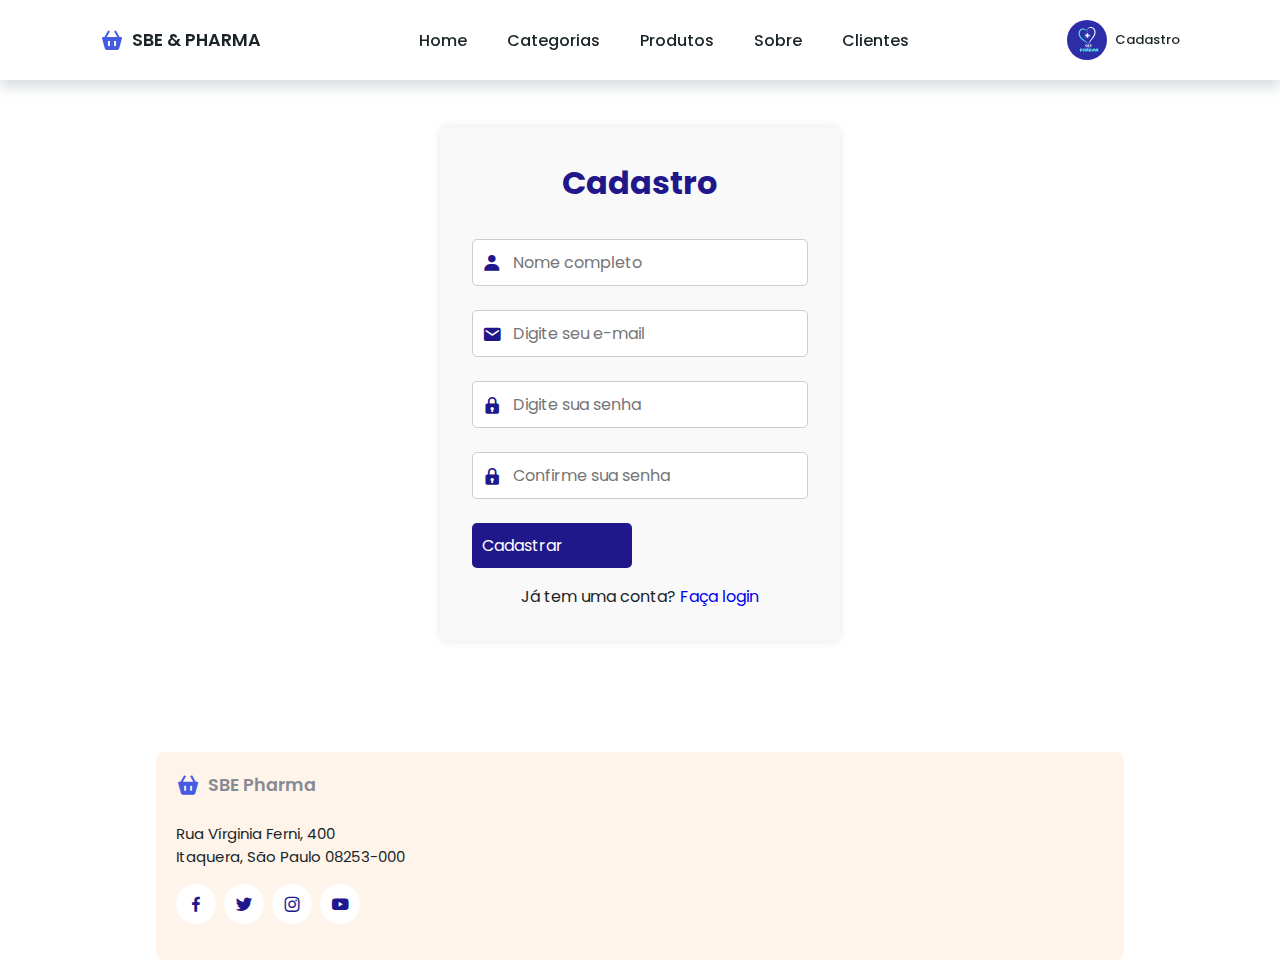
<file: TCC/cadastro.html>
<!DOCTYPE html>
<html lang="pt-br">
<head>
    <meta charset="UTF-8">
    <meta http-equiv="X-UA-Compatible" content="IE=edge">
    <meta name="viewport" content="width=device-width, initial-scale=1.0">
    <title>Cadastro - SBE & Pharma</title>
    <!-- Link para o CSS principal -->
    <link rel="stylesheet" href="style.css">
    <!-- Box Icons -->
    <link rel="stylesheet" href="https://cdn.jsdelivr.net/npm/boxicons@latest/css/boxicons.min.css">
</head>
<body>
    <!-- Navbar -->
    <header>
        <a href="#" class="logo"><i class='bx bxs-basket'></i>SBE & PHARMA</a>
        <!-- Menu Icon  -->
        <div class="bx bx-menu" id="menu-icon"></div>
        <!-- Nav List -->
        <ul class="navbar">
            <li><a href="#home">Home</a></li>
            <li><a href="#categories">Categorias</a></li>
            <li><a href="#products">Produtos</a></li>
            <li><a href="#about">Sobre</a></li>
            <li><a href="#customers">Clientes</a></li>
        </ul>
        <div class="profile">
            <img src="img/profile.svg" alt="">
            <span>Cadastro</span>
        </div>
    </header>

    <!-- Seção de Cadastro -->
    <section class="register-section">
        <div class="register-container">
            <h1>Cadastro</h1>
            <form action="#">
                <div class="input-box">
                    <i class='bx bxs-user'></i>
                    <input type="text" placeholder="Nome completo" required>
                </div>
                <div class="input-box">
                    <i class='bx bxs-envelope'></i>
                    <input type="email" placeholder="Digite seu e-mail" required>
                </div>
                <div class="input-box">
                    <i class='bx bxs-lock'></i>
                    <input type="password" placeholder="Digite sua senha" required>
                </div>
                <div class="input-box">
                    <i class='bx bxs-lock'></i>
                    <input type="password" placeholder="Confirme sua senha" required>
                </div>
                <button type="submit" class="btn">Cadastrar</button>
                <p>Já tem uma conta? <a href="login.html">Faça login</a></p>
            </form>
        </div>
    </section>

    <!-- Rodapé -->
    <section class="footer">
        <div class="footer-box">
            <a href="#" class="logo"><i class='bx bxs-basket'></i>SBE Pharma</a>
            <p>Rua Vírginia Ferni, 400<br>Itaquera, São Paulo 08253-000</p>
            <div class="social">
                <a href="#"><i class='bx bxl-facebook'></i></a>
                <a href="#"><i class='bx bxl-twitter'></i></a>
                <a href="#"><i class='bx bxl-instagram'></i></a>
                <a href="#"><i class='bx bxl-youtube'></i></a>
            </div>
        </div>
    </section>

    <!-- JavaScript -->
    <script src="main.js"></script>
</body>
</html>
</file>
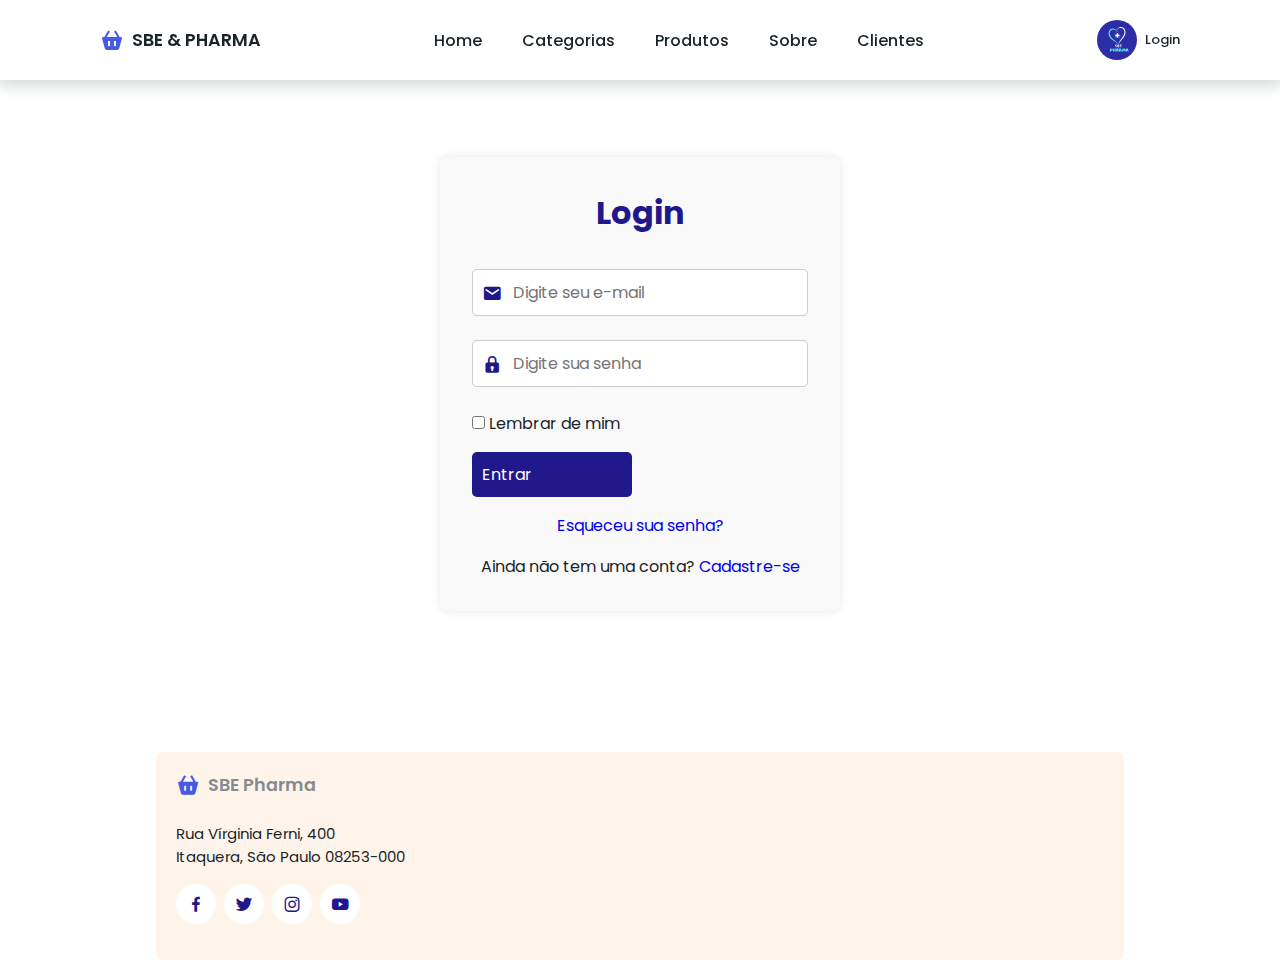
<file: TCC/login.html>
<!DOCTYPE html>
<html lang="pt-br">
<head>
    <meta charset="UTF-8">
    <meta http-equiv="X-UA-Compatible" content="IE=edge">
    <meta name="viewport" content="width=device-width, initial-scale=1.0">
    <title>Login - SBE & Pharma</title>
    <!-- Link para o CSS principal -->
    <link rel="stylesheet" href="style.css">
    <!-- Box Icons -->
    <link rel="stylesheet" href="https://cdn.jsdelivr.net/npm/boxicons@latest/css/boxicons.min.css">
</head>
<body>
    <!-- Navbar -->
    <header>
        <a href="#" class="logo"><i class='bx bxs-basket'></i>SBE & PHARMA</a>
        <!-- Menu Icon  -->
        <div class="bx bx-menu" id="menu-icon"></div>
        <!-- Nav List -->
        <ul class="navbar">
            <li><a href="#home">Home</a></li>
            <li><a href="#categories">Categorias</a></li>
            <li><a href="#products">Produtos</a></li>
            <li><a href="#about">Sobre</a></li>
            <li><a href="#customers">Clientes</a></li>
        </ul>
        <div class="profile">
            <img src="img/profile.svg" alt="">
            <span>Login</span>
        </div>
    </header>

    <!-- Seção de Login -->
    <section class="login-section">
        <div class="login-container">
            <h1>Login</h1>
            <form action="#">
                <div class="input-box">
                    <i class='bx bxs-envelope'></i>
                    <input type="email" placeholder="Digite seu e-mail" required>
                </div>
                <div class="input-box">
                    <i class='bx bxs-lock'></i>
                    <input type="password" placeholder="Digite sua senha" required>
                </div>
                <div class="remember">
                    <label><input type="checkbox"> Lembrar de mim</label>
                </div>
                <button type="submit" class="btn">Entrar</button>
                <p><a href="#">Esqueceu sua senha?</a></p>
                <p>Ainda não tem uma conta? <a href="cadastro.html">Cadastre-se</a></p>
            </form>
        </div>
    </section>

    <!-- Rodapé -->
    <section class="footer">
        <div class="footer-box">
            <a href="#" class="logo"><i class='bx bxs-basket'></i>SBE Pharma</a>
            <p>Rua Vírginia Ferni, 400<br>Itaquera, São Paulo 08253-000</p>
            <div class="social">
                <a href="#"><i class='bx bxl-facebook'></i></a>
                <a href="#"><i class='bx bxl-twitter'></i></a>
                <a href="#"><i class='bx bxl-instagram'></i></a>
                <a href="#"><i class='bx bxl-youtube'></i></a>
            </div>
        </div>
    </section>

    <!-- JavaScript -->
    <script src="main.js"></script>
</body>
</html>
</file>
<file: TCC/style.css>
/* Google Fonts */
@import url("https://fonts.googleapis.com/css2?family=Poppins:wght@200;300;400;500;600;700;900&display=swap");
* {
  font-family: "Poppins", sans-serif;
  margin: 0;
  padding: 0;
  box-sizing: border-box;
  list-style: none;
  text-decoration: none;
  scroll-padding-top: 2rem;
  scroll-behavior: smooth;
}
/* Some Variables */
:root {
  --green-color: #20178a;
  --light-green-color: #20178a;
  --orange-color: #445be2;
  --light-orange-color: #2312c4;
  --text-color: #1a2428;
  --bg-color: #fff;
}
/* Custom Scroll Bar */
::-webkit-scrollbar {
  width: 0.5rem;
  background: var(--light-green-color);
}
::-webkit-scrollbar-thumb {
  width: 0.5rem;
  background: var(--green-color);
  border-radius: 5rem;
}
section {
  padding: 4.5rem 0 1.5rem;
}
img {
  width: 100%;
}
body {
  color: var(--text-color);
}
header {
  position: fixed;
  width: 100%;
  top: 0;
  right: 0;
  z-index: 1000;
  display: flex;
  align-items: center;
  justify-content: space-between;
  background: var(--bg-color);
  box-shadow: 0 8px 11px rgb(14 55 54 / 15%);
  padding: 20px 100px;
  transition: 0.5s;
}
.profile {
  display: flex;
  align-items: center;
  column-gap: 0.5rem;
  cursor: pointer;
}
.profile img {
  width: 40px;
  height: 40px;
  object-fit: cover;
  object-position: center;
  border-radius: 50%;
}
.profile span {
  font-size: 13px;
  font-weight: 500;
}
.logo {
  display: flex;
  align-items: center;
  font-size: 1.1rem;
  font-weight: 600;
  color: var(--text-color);
  column-gap: 0.5rem;
}
.logo .bx {
  font-size: 24px;
  color: var(--orange-color);
}
.navbar {
  display: flex;
  column-gap: 0.5rem;
}
.navbar a {
  font-size: 1rem;
  font-weight: 500;
  color: var(--text-color);
  padding: 0.5rem 1rem;
}
.navbar a:hover,
.navbar .home-active {
  background: var(--green-color);
  border-radius: 5rem;
  color: var(--bg-color);
  transition: background 0.5s;
}
#menu-icon {
  font-size: 24px;
  cursor: pointer;
  z-index: 10001;
  display: none;
}
.container {
  position: relative;
  width: 100%;
  min-height: 640px;
  display: flex;
  align-items: center;
  background: url(img/background.png);
  background-repeat: no-repeat;
  background-size: cover;
  background-position: center;
  overflow: hidden;
}
.container img {
  width: 400px;
  position: absolute;
  bottom: -500px;
  right: 200px;
}
.home-text {
  padding: 0 150px;
}
.home-text span {
  font-weight: 400;
  text-transform: uppercase;
  color: var(--green-color);
}
.home-text h1 {
  font-size: 2.4rem;
  font-weight: 700;
  margin-bottom: 1rem;
}
.btn {
  padding: 0.6rem 1rem;
  background: var(--green-color);
  color: var(--bg-color);
  font-weight: 400;
  border-radius: 5rem;
  display: flex;
  align-items: center;
  justify-content: space-between;
  column-gap: 00.5rem;
  max-width: 160px;
}
.btn .bx {
  padding: 4px;
  background: var(--bg-color);
  color: var(--text-color);
  border-radius: 1rem;
  font-size: 20px;
  margin: auto;
}
.btn:hover {
  background: var(--light-orange-color);
  transition: 0.2s ease;
}
.swiper-button-next {
  background: url(img/right-arrow.png);
  background-repeat: no-repeat;
  background-size: 100% auto;
  background-position: center;
  margin-right: 20px;
}
.swiper-button-next::after {
  display: none;
}
.swiper-button-prev {
  background: url(img/left-arrow.png);
  background-repeat: no-repeat;
  background-size: 100% auto;
  background-position: center;
  margin-left: 20px;
}
.swiper-button-prev::after {
  display: none;
}
.heading {
  display: flex;
  justify-content: space-between;
  align-items: center;
}
.heading h1 {
  font-size: 1.6rem;
  font-weight: 600;
}
.heading span {
  color: var(--green-color);
}
.categories {
  max-width: 968px;
  margin-left: auto;
  margin-right: auto;
}
.categories-conatiner {
  display: grid;
  grid-template-columns: repeat(auto-fit, minmax(180px, auto));
  gap: 1rem;
  margin-top: 2rem;
}
.categories-conatiner .box {
  position: relative;
  display: flex;
  flex-direction: column;
  align-items: center;
  padding: 20px;
  border-radius: 0.5rem;
}
.categories-conatiner .box img {
  width: 100%;
  height: 100px;
  object-fit: contain;
  object-position: center;
}
.categories-conatiner .box h2 {
  font-size: 1rem;
  font-weight: 600;
}
.categories-conatiner .box span {
  font-size: 0.8rem;
  font-weight: 400;
  margin-bottom: 1rem;
}
.categories-conatiner .box .bx {
  padding: 10px;
  background: var(--green-color);
  color: var(--bg-color);
  border-radius: 5rem;
  margin-top: 2rem;
  position: absolute;
  bottom: -8%;
  display: none;
}
.categories-conatiner .box .bx:hover {
  background: var(--light-orange-color);
  transition: 0.2s all linear;
}
.categories-conatiner .box:hover .bx {
  display: block;
  transition: 0.2s all linear;
}
.box1 {
  background: #fef4ea;
}
.box2 {
  background: #e9f4e3;
}
.box3 {
  background: #faeaea;
}
.box4 {
  background: #eeeef9;
}
.box5 {
  background: #f7f6d7;
}
.products {
  max-width: 968px;
  margin-left: auto;
  margin-right: auto;
}
.products-conatiner {
  display: grid;
  grid-template-columns: repeat(auto-fit, minmax(260px, auto));
  gap: 1.5rem;
  margin-top: 2rem;
}
.products-conatiner .box {
  padding: 20px;
  box-shadow: 1px 2px 11px 4px rgb(14 55 54 / 15%);
  border-radius: 0.5rem;
  position: relative;
}
.products-conatiner .box img {
  width: 100%;
  height: 200px;
  object-fit: contain;
  object-position: center;
}
.products-conatiner .box span {
  font-weight: 500;
  font-size: 13px;
}
.products-conatiner .box h2 {
  font-size: 1.2rem;
  font-weight: 600;
}
.products-conatiner .box .price {
  font-size: 1rem;
  font-weight: 600;
  margin-top: 0.5rem;
  color: var(--light-orange-color);
}
.products-conatiner .box .price span {
  color: var(--text-color);
}
.products-conatiner .box .bx-cart-alt {
  position: absolute;
  right: 0;
  bottom: 0;
  padding: 10px;
  background: var(--green-color);
  color: var(--bg-color);
  font-size: 20px;
  border-radius: 0.5rem 0 0.5rem 0;
}
.products-conatiner .box .bx-cart-alt:hover {
  background: var(--orange-color);
  transition: 0.2s all linear;
}
.products-conatiner .box .bx-heart {
  position: absolute;
  top: 1rem;
  right: 1rem;
  font-size: 20px;
  color: var(--light-orange-color);
}
.products-conatiner .box .discount {
  position: absolute;
  top: 1rem;
  left: 0;
  background: var(--light-orange-color);
  color: var(--bg-color);
  padding: 4px 18px;
  clip-path: polygon(100% 0%, 75% 50%, 100% 100%, 0 100%, 0% 50%, 0 0);
}
.about {
  max-width: 968px;
  margin-left: auto;
  margin-right: auto;
  display: grid;
  grid-template-columns: repeat(auto-fit, minmax(21rem, auto));
  align-items: center;
  gap: 1.5rem;
}
.about-text span {
  font-weight: 600;
  text-transform: uppercase;
  color: var(--green-color);
}
.about-text p {
  margin: 0.5rem 0 1rem;
}
.customers {
  max-width: 968px;
  margin-left: auto;
  margin-right: auto;
}
.customers h2 {
  text-align: center;
  font-size: 1.6rem;
  font-weight: 600;
}
.customers-container {
  display: grid;
  grid-template-columns: repeat(auto-fit, minmax(280px, auto));
  gap: 1.5rem;
  margin-top: 2rem;
}
.customers-container .box {
  padding: 20px;
  box-shadow: 1px 2px 11px 4px rgb(14 55 54 / 15%);
  border-radius: 0.5rem;
  border-bottom: 7px solid var(--green-color);
}
.customers-container .box:hover {
  transform: translateY(10px);
  transition: 0.2s all linear;
}
.customers-container .box .bx {
  font-size: 24px;
  color: var(--green-color);
}
.customers-container .box .stars .bx {
  font-size: 1rem;
  color: var(--light-orange-color);
}
.customers-container .box p {
  font-size: 0.938rem;
}
.review-profile {
  display: flex;
  align-items: center;
  margin-top: 1rem;
  column-gap: 0.5rem;
}
.review-profile img {
  width: 60px;
  height: 60px;
  border-radius: 50%;
  object-fit: cover;
  object-position: center;
}
.review-profile h3 {
  font-size: 1rem;
  font-weight: 600;
}
.footer {
  max-width: 968px;
  margin-left: auto;
  margin-right: auto;
  display: grid;
  grid-template-columns: repeat(auto-fit, minmax(200px, auto));
  gap: 1.5rem;
  margin-top: 2rem;
  background: #fef4ea;
  border-radius: 0.5rem;
  padding: 20px;
}
.footer-box {
  display: flex;
  flex-direction: column;
}
.footer-box p {
  font-size: 0.938rem;
  margin: 0.5rem 0 1rem;
}
.social {
  display: flex;
  align-items: center;
  column-gap: 0.5rem;
}
.social .bx {
  padding: 10px;
  background: var(--bg-color);
  color: var(--green-color);
  border-radius: 5rem;
  font-size: 20px;
}
.social .bx:hover {
  background: var(--green-color);
  color: var(--bg-color);
  transition: 0.2s all linear;
}
.footer-box h2 {
  font-size: 1.1rem;
  font-weight: 600;
  margin-bottom: 1rem;
}
.footer-box a {
  color: #868a92;
  margin-bottom: 1rem;
}
.footer-box a:hover {
  color: var(--light-orange-color);
}
.footer-box form {
  border-bottom: 1px solid var(--text-color);
  padding: 10px;
  display: flex;
  align-items: center;
  column-gap: 0.5rem;
}
.footer-box form input {
  background: transparent;
  border: none;
  outline: none;
}
.footer-box form .bx {
  font-size: 20px;
  color: var(--light-orange-color);
  cursor: pointer;
}
.footer-box form .bxs-envelope {
  color: var(--green-color);
}
.copyright {
  text-align: center;
  padding: 20px;
}
/* Making Responsive */
@media (max-width: 1080px) {
  header {
    padding: 18px 60px;
  }
  .home-text {
    padding: 0 100px;
  }
  .container img {
    right: 100px;
  }
}
@media (max-width: 991px) {
  header {
    padding: 18px 4%;
  }
  section {
    padding: 50px 4%;
  }
  .home-text h1 {
    font-size: 2rem;
  }
  .home-text {
    padding: 0 5%;
  }
  .swiper-button-next,
  .swiper-button-prev {
    margin: 0;
  }
}
@media (max-width: 852px) {
  header {
    padding: 12px 4%;
  }
  #menu-icon {
    display: initial;
  }
  .navbar {
    position: absolute;
    top: -570px;
    left: 0;
    right: 0;
    display: flex;
    flex-direction: column;
    background: var(--bg-color);
    box-shadow: 4px 4px 0 4px rgb(14 55 54 / 15%);
    transition: 0.2s all linear;
    text-align: left;
  }
  .navbar a {
    padding: 1rem;
    margin: 1rem;
    display: block;
  }
  .navbar a:hover,
  .navbar .home-active {
    border-radius: 00.5rem;
    color: var(--bg-color);
  }
  .navbar.active {
    top: 100%;
  }
  .home-text h1 {
    font-size: 1.7rem;
  }
  .container imng {
    width: 390px;
  }
  .btn {
    padding: 0.6rem 1.2rem;
  }
  .products-conatiner {
    grid-template-columns: repeat(auto-fit, minmax(244px, auto));
  }
}
@media (max-width: 712px) {
  .container img {
    right: 20px;
  }
  .heading h1 {
    font-size: 1.2rem;
  }
  .about {
    grid-template-columns: repeat(auto-fit, minmax(20rem, auto));
  }
  .about img {
    order: 2;
  }
  .about-text {
    text-align: center;
    display: flex;
    flex-direction: column;
    align-items: center;
    justify-content: center;
  }
  .btn {
    max-width: 164px;
  }
  .customers h2 {
    font-size: 1.2rem;
  }
}
@media (max-width: 642px) {
  .container img {
    right: 0;
    width: 370px;
  }
}
@media (max-width: 546px) {
  .container img {
    right: 0;
    width: 370px;
    height: 820px;
    object-fit: contain;
  }
}
@media (max-width: 370px) {
  .logo {
    font-size: 1rem;
  }
  .profile img {
    width: 30px;
    height: 30px;
  }
  .profile span {
    font-size: 10px;
  }
  .home-text {
    padding-bottom: 17rem;
  }
  .home-text span {
    font-size: 0.8rem;
  }
  .home-text h1 {
    font-size: 1.4rem;
  }
  .heading {
    flex-direction: column;
    text-align: center;
  }
  .heading .btn {
    margin-top: 1rem;
  }
  .categories-conatiner {
    gap: 1.5rem;
  }
}
/* Estilos da tela de login */
.login-section {
  display: flex;
  justify-content: center;
  align-items: center;
  min-height: 80vh;
  background-color: var(--bg-color);
}

.login-container {
  background-color: #f9f9f9;
  padding: 2rem;
  border-radius: 8px;
  box-shadow: 0 0 10px rgba(0, 0, 0, 0.1);
  max-width: 400px;
  width: 100%;
  text-align: center;
}

.login-container h1 {
  margin-bottom: 2rem;
  color: var(--green-color);
}

.input-box {
  position: relative;
  margin-bottom: 1.5rem;
}

.input-box input {
  width: 100%;
  padding: 10px;
  padding-left: 40px;
  font-size: 1rem;
  border: 1px solid #ccc;
  border-radius: 5px;
}

.input-box i {
  position: absolute;
  top: 50%;
  left: 10px;
  transform: translateY(-50%);
  font-size: 20px;
  color: var(--green-color);
}

.btn {
  width: 100%;
  padding: 10px;
  background-color: var(--green-color);
  color: white;
  border: none;
  border-radius: 5px;
  font-size: 1rem;
  cursor: pointer;
}

.btn:hover {
  background-color: var(--light-orange-color);
}

.remember {
  text-align: left;
  margin-bottom: 1rem;
}

.login-container p {
  margin-top: 1rem;
}
/* Estilos da tela de cadastro */
.register-section {
  display: flex;
  justify-content: center;
  align-items: center;
  min-height: 80vh;
  background-color: var(--bg-color);
}

.register-container {
  background-color: #f9f9f9;
  padding: 2rem;
  border-radius: 8px;
  box-shadow: 0 0 10px rgba(0, 0, 0, 0.1);
  max-width: 400px;
  width: 100%;
  text-align: center;
}

.register-container h1 {
  margin-bottom: 2rem;
  color: var(--green-color);
}

.input-box {
  position: relative;
  margin-bottom: 1.5rem;
}

.input-box input {
  width: 100%;
  padding: 10px;
  padding-left: 40px;
  font-size: 1rem;
  border: 1px solid #ccc;
  border-radius: 5px;
}

.input-box i {
  position: absolute;
  top: 50%;
  left: 10px;
  transform: translateY(-50%);
  font-size: 20px;
  color: var(--green-color);
}

.btn {
  width: 100%;
  padding: 10px;
  background-color: var(--green-color);
  color: white;
  border: none;
  border-radius: 5px;
  font-size: 1rem;
  cursor: pointer;
}

.btn:hover {
  background-color: var(--light-orange-color);
}

.register-container p {
  margin-top: 1rem;
}
</file>
